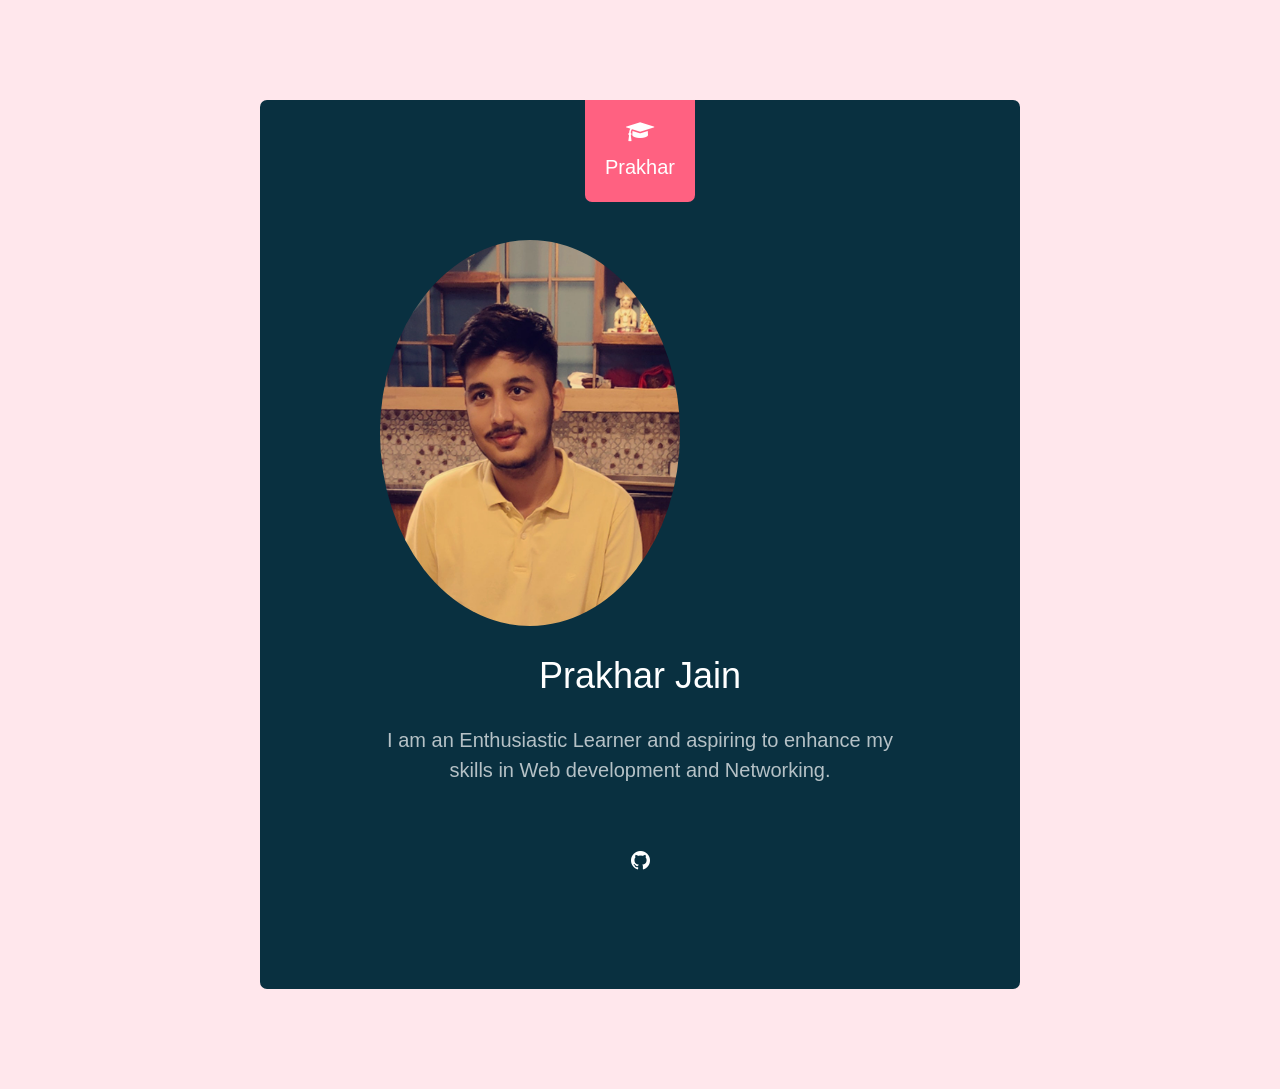
<file: About Us/index.html>
<!DOCTYPE html>
<html class="no-js"> 
	<head>
	<meta charset="utf-8">
	<meta http-equiv="X-UA-Compatible" content="IE=edge">
	<title>About US</title>
	<meta name="viewport" content="width=device-width, initial-scale=1">
	<link rel="shortcut icon" href="favicon.ico">
	<link rel="stylesheet" href="css/animate.css">
	<link rel="stylesheet" href="css/icomoon.css">
	<link rel="stylesheet" href="css/bootstrap.css">
	<link rel="stylesheet" href="css/style.css">
	<script src="js/modernizr-2.6.2.min.js"></script>
	</head>
	<body>
	<div id="fh5co-main">
		<div class="fh5co-tab-wrap">
			<ul class="fh5co-tab-menu">
				<li class="active"><a href="#" data-tab="1"><span class="icon icon-graduation-cap"></span><span class="menu-text">Prakhar</span></a></li>
				
			</ul>
			<div class="fh5co-tab-content active" data-content="1">
				<div class="fh5co-content-inner text-center">
					<div class="row row-bottom-padded-sm">
						<div class="col-md-12" >
							<figure >
								<img src="images/passport.png" width="300" height="200" class="img-responsive img-circle" margin=auto >
							</figure>
							<h1>Prakhar Jain</h1>
							<p>
								I am an Enthusiastic Learner and aspiring to enhance my skills in Web development and Networking.</p>
						</div>
					</div>
					<div class="row">
						<div class="col-md-12 fh5co-counter">
							<div class="fh5co-number fh5co-left"></div>
							<div class="fh5co-text">
							</div>
						</div>
					</div>
					<ul class="fh5co-social">
						<li><a href=""><i class="icon-github"></i></a></li>
					</ul>
				</div>
		</div>	
	</div>
	<script src="js/jquery.min.js"></script>
	<script src="js/jquery.easing.1.3.js"></script>
	<script src="js/bootstrap.min.js"></script>
	<script src="js/jquery.waypoints.min.js"></script>
	<script src="js/main.js"></script>
	</body>
</html>
</file>
<file: About Us/css/icomoon.css>
@font-face {
    font-family: 'icomoon';
    src:    url('fonts/icomoon.eot?195opb');
    src:    url('fonts/icomoon.eot?195opb#iefix') format('embedded-opentype'),
        url('fonts/icomoon.ttf?195opb') format('truetype'),
        url('fonts/icomoon.woff?195opb') format('woff'),
        url('fonts/icomoon.svg?195opb#icomoon') format('svg');
    font-weight: normal;
    font-style: normal;
}

[class^="icon-"], [class*=" icon-"] {
    /* use !important to prevent issues with browser extensions that change fonts */
    font-family: 'icomoon' !important;
    speak: none;
    font-style: normal;
    font-weight: normal;
    font-variant: normal;
    text-transform: none;
    line-height: 1;

    /* Better Font Rendering =========== */
    -webkit-font-smoothing: antialiased;
    -moz-osx-font-smoothing: grayscale;
}

.icon-glass:before {
    content: "\f000";
}
.icon-music:before {
    content: "\f001";
}
.icon-search:before {
    content: "\f002";
}
.icon-envelope-o:before {
    content: "\f003";
}
.icon-heart:before {
    content: "\f004";
}
.icon-star:before {
    content: "\f005";
}
.icon-star-o:before {
    content: "\f006";
}
.icon-user:before {
    content: "\f007";
}
.icon-film:before {
    content: "\f008";
}
.icon-th-large:before {
    content: "\f009";
}
.icon-th:before {
    content: "\f00a";
}
.icon-th-list:before {
    content: "\f00b";
}
.icon-check:before {
    content: "\f00c";
}
.icon-close:before {
    content: "\f00d";
}
.icon-remove:before {
    content: "\f00d";
}
.icon-times:before {
    content: "\f00d";
}
.icon-search-plus:before {
    content: "\f00e";
}
.icon-search-minus:before {
    content: "\f010";
}
.icon-power-off:before {
    content: "\f011";
}
.icon-signal:before {
    content: "\f012";
}
.icon-cog:before {
    content: "\f013";
}
.icon-gear:before {
    content: "\f013";
}
.icon-trash-o:before {
    content: "\f014";
}
.icon-home:before {
    content: "\f015";
}
.icon-file-o:before {
    content: "\f016";
}
.icon-clock-o:before {
    content: "\f017";
}
.icon-road:before {
    content: "\f018";
}
.icon-download:before {
    content: "\f019";
}
.icon-arrow-circle-o-down:before {
    content: "\f01a";
}
.icon-arrow-circle-o-up:before {
    content: "\f01b";
}
.icon-inbox:before {
    content: "\f01c";
}
.icon-play-circle-o:before {
    content: "\f01d";
}
.icon-repeat:before {
    content: "\f01e";
}
.icon-rotate-right:before {
    content: "\f01e";
}
.icon-refresh:before {
    content: "\f021";
}
.icon-list-alt:before {
    content: "\f022";
}
.icon-lock:before {
    content: "\f023";
}
.icon-flag:before {
    content: "\f024";
}
.icon-headphones:before {
    content: "\f025";
}
.icon-volume-off:before {
    content: "\f026";
}
.icon-volume-down:before {
    content: "\f027";
}
.icon-volume-up:before {
    content: "\f028";
}
.icon-qrcode:before {
    content: "\f029";
}
.icon-barcode:before {
    content: "\f02a";
}
.icon-tag:before {
    content: "\f02b";
}
.icon-tags:before {
    content: "\f02c";
}
.icon-book:before {
    content: "\f02d";
}
.icon-bookmark:before {
    content: "\f02e";
}
.icon-print:before {
    content: "\f02f";
}
.icon-camera:before {
    content: "\f030";
}
.icon-font:before {
    content: "\f031";
}
.icon-bold:before {
    content: "\f032";
}
.icon-italic:before {
    content: "\f033";
}
.icon-text-height:before {
    content: "\f034";
}
.icon-text-width:before {
    content: "\f035";
}
.icon-align-left:before {
    content: "\f036";
}
.icon-align-center:before {
    content: "\f037";
}
.icon-align-right:before {
    content: "\f038";
}
.icon-align-justify:before {
    content: "\f039";
}
.icon-list:before {
    content: "\f03a";
}
.icon-dedent:before {
    content: "\f03b";
}
.icon-outdent:before {
    content: "\f03b";
}
.icon-indent:before {
    content: "\f03c";
}
.icon-video-camera:before {
    content: "\f03d";
}
.icon-image:before {
    content: "\f03e";
}
.icon-photo:before {
    content: "\f03e";
}
.icon-picture-o:before {
    content: "\f03e";
}
.icon-pencil:before {
    content: "\f040";
}
.icon-map-marker:before {
    content: "\f041";
}
.icon-adjust:before {
    content: "\f042";
}
.icon-tint:before {
    content: "\f043";
}
.icon-edit:before {
    content: "\f044";
}
.icon-pencil-square-o:before {
    content: "\f044";
}
.icon-share-square-o:before {
    content: "\f045";
}
.icon-check-square-o:before {
    content: "\f046";
}
.icon-arrows:before {
    content: "\f047";
}
.icon-step-backward:before {
    content: "\f048";
}
.icon-fast-backward:before {
    content: "\f049";
}
.icon-backward:before {
    content: "\f04a";
}
.icon-play:before {
    content: "\f04b";
}
.icon-pause:before {
    content: "\f04c";
}
.icon-stop:before {
    content: "\f04d";
}
.icon-forward:before {
    content: "\f04e";
}
.icon-fast-forward:before {
    content: "\f050";
}
.icon-step-forward:before {
    content: "\f051";
}
.icon-eject:before {
    content: "\f052";
}
.icon-chevron-left:before {
    content: "\f053";
}
.icon-chevron-right:before {
    content: "\f054";
}
.icon-plus-circle:before {
    content: "\f055";
}
.icon-minus-circle:before {
    content: "\f056";
}
.icon-times-circle:before {
    content: "\f057";
}
.icon-check-circle:before {
    content: "\f058";
}
.icon-question-circle:before {
    content: "\f059";
}
.icon-info-circle:before {
    content: "\f05a";
}
.icon-crosshairs:before {
    content: "\f05b";
}
.icon-times-circle-o:before {
    content: "\f05c";
}
.icon-check-circle-o:before {
    content: "\f05d";
}
.icon-ban:before {
    content: "\f05e";
}
.icon-arrow-left:before {
    content: "\f060";
}
.icon-arrow-right:before {
    content: "\f061";
}
.icon-arrow-up:before {
    content: "\f062";
}
.icon-arrow-down:before {
    content: "\f063";
}
.icon-mail-forward:before {
    content: "\f064";
}
.icon-share:before {
    content: "\f064";
}
.icon-expand:before {
    content: "\f065";
}
.icon-compress:before {
    content: "\f066";
}
.icon-plus:before {
    content: "\f067";
}
.icon-minus:before {
    content: "\f068";
}
.icon-asterisk:before {
    content: "\f069";
}
.icon-exclamation-circle:before {
    content: "\f06a";
}
.icon-gift:before {
    content: "\f06b";
}
.icon-leaf:before {
    content: "\f06c";
}
.icon-fire:before {
    content: "\f06d";
}
.icon-eye:before {
    content: "\f06e";
}
.icon-eye-slash:before {
    content: "\f070";
}
.icon-exclamation-triangle:before {
    content: "\f071";
}
.icon-warning:before {
    content: "\f071";
}
.icon-plane:before {
    content: "\f072";
}
.icon-calendar:before {
    content: "\f073";
}
.icon-random:before {
    content: "\f074";
}
.icon-comment:before {
    content: "\f075";
}
.icon-magnet:before {
    content: "\f076";
}
.icon-chevron-up:before {
    content: "\f077";
}
.icon-chevron-down:before {
    content: "\f078";
}
.icon-retweet:before {
    content: "\f079";
}
.icon-shopping-cart:before {
    content: "\f07a";
}
.icon-folder:before {
    content: "\f07b";
}
.icon-folder-open:before {
    content: "\f07c";
}
.icon-arrows-v:before {
    content: "\f07d";
}
.icon-arrows-h:before {
    content: "\f07e";
}
.icon-bar-chart:before {
    content: "\f080";
}
.icon-bar-chart-o:before {
    content: "\f080";
}
.icon-twitter-square:before {
    content: "\f081";
}
.icon-facebook-square:before {
    content: "\f082";
}
.icon-camera-retro:before {
    content: "\f083";
}
.icon-key:before {
    content: "\f084";
}
.icon-cogs:before {
    content: "\f085";
}
.icon-gears:before {
    content: "\f085";
}
.icon-comments:before {
    content: "\f086";
}
.icon-thumbs-o-up:before {
    content: "\f087";
}
.icon-thumbs-o-down:before {
    content: "\f088";
}
.icon-star-half:before {
    content: "\f089";
}
.icon-heart-o:before {
    content: "\f08a";
}
.icon-sign-out:before {
    content: "\f08b";
}
.icon-linkedin-square:before {
    content: "\f08c";
}
.icon-thumb-tack:before {
    content: "\f08d";
}
.icon-external-link:before {
    content: "\f08e";
}
.icon-sign-in:before {
    content: "\f090";
}
.icon-trophy:before {
    content: "\f091";
}
.icon-github-square:before {
    content: "\f092";
}
.icon-upload:before {
    content: "\f093";
}
.icon-lemon-o:before {
    content: "\f094";
}
.icon-phone:before {
    content: "\f095";
}
.icon-square-o:before {
    content: "\f096";
}
.icon-bookmark-o:before {
    content: "\f097";
}
.icon-phone-square:before {
    content: "\f098";
}
.icon-twitter:before {
    content: "\f099";
}
.icon-facebook:before {
    content: "\f09a";
}
.icon-facebook-f:before {
    content: "\f09a";
}
.icon-github:before {
    content: "\f09b";
}
.icon-unlock:before {
    content: "\f09c";
}
.icon-credit-card:before {
    content: "\f09d";
}
.icon-feed:before {
    content: "\f09e";
}
.icon-rss:before {
    content: "\f09e";
}
.icon-hdd-o:before {
    content: "\f0a0";
}
.icon-bullhorn:before {
    content: "\f0a1";
}
.icon-bell-o:before {
    content: "\f0a2";
}
.icon-certificate:before {
    content: "\f0a3";
}
.icon-hand-o-right:before {
    content: "\f0a4";
}
.icon-hand-o-left:before {
    content: "\f0a5";
}
.icon-hand-o-up:before {
    content: "\f0a6";
}
.icon-hand-o-down:before {
    content: "\f0a7";
}
.icon-arrow-circle-left:before {
    content: "\f0a8";
}
.icon-arrow-circle-right:before {
    content: "\f0a9";
}
.icon-arrow-circle-up:before {
    content: "\f0aa";
}
.icon-arrow-circle-down:before {
    content: "\f0ab";
}
.icon-globe:before {
    content: "\f0ac";
}
.icon-wrench:before {
    content: "\f0ad";
}
.icon-tasks:before {
    content: "\f0ae";
}
.icon-filter:before {
    content: "\f0b0";
}
.icon-briefcase:before {
    content: "\f0b1";
}
.icon-arrows-alt:before {
    content: "\f0b2";
}
.icon-group:before {
    content: "\f0c0";
}
.icon-users:before {
    content: "\f0c0";
}
.icon-chain:before {
    content: "\f0c1";
}
.icon-link:before {
    content: "\f0c1";
}
.icon-cloud:before {
    content: "\f0c2";
}
.icon-flask:before {
    content: "\f0c3";
}
.icon-cut:before {
    content: "\f0c4";
}
.icon-scissors:before {
    content: "\f0c4";
}
.icon-copy:before {
    content: "\f0c5";
}
.icon-files-o:before {
    content: "\f0c5";
}
.icon-paperclip:before {
    content: "\f0c6";
}
.icon-floppy-o:before {
    content: "\f0c7";
}
.icon-save:before {
    content: "\f0c7";
}
.icon-square:before {
    content: "\f0c8";
}
.icon-bars:before {
    content: "\f0c9";
}
.icon-navicon:before {
    content: "\f0c9";
}
.icon-reorder:before {
    content: "\f0c9";
}
.icon-list-ul:before {
    content: "\f0ca";
}
.icon-list-ol:before {
    content: "\f0cb";
}
.icon-strikethrough:before {
    content: "\f0cc";
}
.icon-underline:before {
    content: "\f0cd";
}
.icon-table:before {
    content: "\f0ce";
}
.icon-magic:before {
    content: "\f0d0";
}
.icon-truck:before {
    content: "\f0d1";
}
.icon-pinterest:before {
    content: "\f0d2";
}
.icon-pinterest-square:before {
    content: "\f0d3";
}
.icon-google-plus-square:before {
    content: "\f0d4";
}
.icon-google-plus:before {
    content: "\f0d5";
}
.icon-money:before {
    content: "\f0d6";
}
.icon-caret-down:before {
    content: "\f0d7";
}
.icon-caret-up:before {
    content: "\f0d8";
}
.icon-caret-left:before {
    content: "\f0d9";
}
.icon-caret-right:before {
    content: "\f0da";
}
.icon-columns:before {
    content: "\f0db";
}
.icon-sort:before {
    content: "\f0dc";
}
.icon-unsorted:before {
    content: "\f0dc";
}
.icon-sort-desc:before {
    content: "\f0dd";
}
.icon-sort-down:before {
    content: "\f0dd";
}
.icon-sort-asc:before {
    content: "\f0de";
}
.icon-sort-up:before {
    content: "\f0de";
}
.icon-envelope:before {
    content: "\f0e0";
}
.icon-linkedin:before {
    content: "\f0e1";
}
.icon-rotate-left:before {
    content: "\f0e2";
}
.icon-undo:before {
    content: "\f0e2";
}
.icon-gavel:before {
    content: "\f0e3";
}
.icon-legal:before {
    content: "\f0e3";
}
.icon-dashboard:before {
    content: "\f0e4";
}
.icon-tachometer:before {
    content: "\f0e4";
}
.icon-comment-o:before {
    content: "\f0e5";
}
.icon-comments-o:before {
    content: "\f0e6";
}
.icon-bolt:before {
    content: "\f0e7";
}
.icon-flash:before {
    content: "\f0e7";
}
.icon-sitemap:before {
    content: "\f0e8";
}
.icon-umbrella:before {
    content: "\f0e9";
}
.icon-clipboard:before {
    content: "\f0ea";
}
.icon-paste:before {
    content: "\f0ea";
}
.icon-lightbulb-o:before {
    content: "\f0eb";
}
.icon-exchange:before {
    content: "\f0ec";
}
.icon-cloud-download:before {
    content: "\f0ed";
}
.icon-cloud-upload:before {
    content: "\f0ee";
}
.icon-user-md:before {
    content: "\f0f0";
}
.icon-stethoscope:before {
    content: "\f0f1";
}
.icon-suitcase:before {
    content: "\f0f2";
}
.icon-bell:before {
    content: "\f0f3";
}
.icon-coffee:before {
    content: "\f0f4";
}
.icon-cutlery:before {
    content: "\f0f5";
}
.icon-file-text-o:before {
    content: "\f0f6";
}
.icon-building-o:before {
    content: "\f0f7";
}
.icon-hospital-o:before {
    content: "\f0f8";
}
.icon-ambulance:before {
    content: "\f0f9";
}
.icon-medkit:before {
    content: "\f0fa";
}
.icon-fighter-jet:before {
    content: "\f0fb";
}
.icon-beer:before {
    content: "\f0fc";
}
.icon-h-square:before {
    content: "\f0fd";
}
.icon-plus-square:before {
    content: "\f0fe";
}
.icon-angle-double-left:before {
    content: "\f100";
}
.icon-angle-double-right:before {
    content: "\f101";
}
.icon-angle-double-up:before {
    content: "\f102";
}
.icon-angle-double-down:before {
    content: "\f103";
}
.icon-angle-left:before {
    content: "\f104";
}
.icon-angle-right:before {
    content: "\f105";
}
.icon-angle-up:before {
    content: "\f106";
}
.icon-angle-down:before {
    content: "\f107";
}
.icon-desktop:before {
    content: "\f108";
}
.icon-laptop:before {
    content: "\f109";
}
.icon-tablet:before {
    content: "\f10a";
}
.icon-mobile:before {
    content: "\f10b";
}
.icon-mobile-phone:before {
    content: "\f10b";
}
.icon-circle-o:before {
    content: "\f10c";
}
.icon-quote-left:before {
    content: "\f10d";
}
.icon-quote-right:before {
    content: "\f10e";
}
.icon-spinner:before {
    content: "\f110";
}
.icon-circle:before {
    content: "\f111";
}
.icon-mail-reply:before {
    content: "\f112";
}
.icon-reply:before {
    content: "\f112";
}
.icon-github-alt:before {
    content: "\f113";
}
.icon-folder-o:before {
    content: "\f114";
}
.icon-folder-open-o:before {
    content: "\f115";
}
.icon-smile-o:before {
    content: "\f118";
}
.icon-frown-o:before {
    content: "\f119";
}
.icon-meh-o:before {
    content: "\f11a";
}
.icon-gamepad:before {
    content: "\f11b";
}
.icon-keyboard-o:before {
    content: "\f11c";
}
.icon-flag-o:before {
    content: "\f11d";
}
.icon-flag-checkered:before {
    content: "\f11e";
}
.icon-terminal:before {
    content: "\f120";
}
.icon-code:before {
    content: "\f121";
}
.icon-mail-reply-all:before {
    content: "\f122";
}
.icon-reply-all:before {
    content: "\f122";
}
.icon-star-half-empty:before {
    content: "\f123";
}
.icon-star-half-full:before {
    content: "\f123";
}
.icon-star-half-o:before {
    content: "\f123";
}
.icon-location-arrow:before {
    content: "\f124";
}
.icon-crop:before {
    content: "\f125";
}
.icon-code-fork:before {
    content: "\f126";
}
.icon-chain-broken:before {
    content: "\f127";
}
.icon-unlink:before {
    content: "\f127";
}
.icon-question:before {
    content: "\f128";
}
.icon-info:before {
    content: "\f129";
}
.icon-exclamation:before {
    content: "\f12a";
}
.icon-superscript:before {
    content: "\f12b";
}
.icon-subscript:before {
    content: "\f12c";
}
.icon-eraser:before {
    content: "\f12d";
}
.icon-puzzle-piece:before {
    content: "\f12e";
}
.icon-microphone:before {
    content: "\f130";
}
.icon-microphone-slash:before {
    content: "\f131";
}
.icon-shield:before {
    content: "\f132";
}
.icon-calendar-o:before {
    content: "\f133";
}
.icon-fire-extinguisher:before {
    content: "\f134";
}
.icon-rocket:before {
    content: "\f135";
}
.icon-maxcdn:before {
    content: "\f136";
}
.icon-chevron-circle-left:before {
    content: "\f137";
}
.icon-chevron-circle-right:before {
    content: "\f138";
}
.icon-chevron-circle-up:before {
    content: "\f139";
}
.icon-chevron-circle-down:before {
    content: "\f13a";
}
.icon-html5:before {
    content: "\f13b";
}
.icon-css3:before {
    content: "\f13c";
}
.icon-anchor:before {
    content: "\f13d";
}
.icon-unlock-alt:before {
    content: "\f13e";
}
.icon-bullseye:before {
    content: "\f140";
}
.icon-ellipsis-h:before {
    content: "\f141";
}
.icon-ellipsis-v:before {
    content: "\f142";
}
.icon-rss-square:before {
    content: "\f143";
}
.icon-play-circle:before {
    content: "\f144";
}
.icon-ticket:before {
    content: "\f145";
}
.icon-minus-square:before {
    content: "\f146";
}
.icon-minus-square-o:before {
    content: "\f147";
}
.icon-level-up:before {
    content: "\f148";
}
.icon-level-down:before {
    content: "\f149";
}
.icon-check-square:before {
    content: "\f14a";
}
.icon-pencil-square:before {
    content: "\f14b";
}
.icon-external-link-square:before {
    content: "\f14c";
}
.icon-share-square:before {
    content: "\f14d";
}
.icon-compass:before {
    content: "\f14e";
}
.icon-caret-square-o-down:before {
    content: "\f150";
}
.icon-toggle-down:before {
    content: "\f150";
}
.icon-caret-square-o-up:before {
    content: "\f151";
}
.icon-toggle-up:before {
    content: "\f151";
}
.icon-caret-square-o-right:before {
    content: "\f152";
}
.icon-toggle-right:before {
    content: "\f152";
}
.icon-eur:before {
    content: "\f153";
}
.icon-euro:before {
    content: "\f153";
}
.icon-gbp:before {
    content: "\f154";
}
.icon-dollar:before {
    content: "\f155";
}
.icon-usd:before {
    content: "\f155";
}
.icon-inr:before {
    content: "\f156";
}
.icon-rupee:before {
    content: "\f156";
}
.icon-cny:before {
    content: "\f157";
}
.icon-jpy:before {
    content: "\f157";
}
.icon-rmb:before {
    content: "\f157";
}
.icon-yen:before {
    content: "\f157";
}
.icon-rouble:before {
    content: "\f158";
}
.icon-rub:before {
    content: "\f158";
}
.icon-ruble:before {
    content: "\f158";
}
.icon-krw:before {
    content: "\f159";
}
.icon-won:before {
    content: "\f159";
}
.icon-bitcoin:before {
    content: "\f15a";
}
.icon-btc:before {
    content: "\f15a";
}
.icon-file:before {
    content: "\f15b";
}
.icon-file-text:before {
    content: "\f15c";
}
.icon-sort-alpha-asc:before {
    content: "\f15d";
}
.icon-sort-alpha-desc:before {
    content: "\f15e";
}
.icon-sort-amount-asc:before {
    content: "\f160";
}
.icon-sort-amount-desc:before {
    content: "\f161";
}
.icon-sort-numeric-asc:before {
    content: "\f162";
}
.icon-sort-numeric-desc:before {
    content: "\f163";
}
.icon-thumbs-up:before {
    content: "\f164";
}
.icon-thumbs-down:before {
    content: "\f165";
}
.icon-youtube-square:before {
    content: "\f166";
}
.icon-youtube:before {
    content: "\f167";
}
.icon-xing:before {
    content: "\f168";
}
.icon-xing-square:before {
    content: "\f169";
}
.icon-youtube-play:before {
    content: "\f16a";
}
.icon-dropbox:before {
    content: "\f16b";
}
.icon-stack-overflow:before {
    content: "\f16c";
}
.icon-instagram:before {
    content: "\f16d";
}
.icon-flickr:before {
    content: "\f16e";
}
.icon-adn:before {
    content: "\f170";
}
.icon-bitbucket:before {
    content: "\f171";
}
.icon-bitbucket-square:before {
    content: "\f172";
}
.icon-tumblr:before {
    content: "\f173";
}
.icon-tumblr-square:before {
    content: "\f174";
}
.icon-long-arrow-down:before {
    content: "\f175";
}
.icon-long-arrow-up:before {
    content: "\f176";
}
.icon-long-arrow-left:before {
    content: "\f177";
}
.icon-long-arrow-right:before {
    content: "\f178";
}
.icon-apple:before {
    content: "\f179";
}
.icon-windows:before {
    content: "\f17a";
}
.icon-android:before {
    content: "\f17b";
}
.icon-linux:before {
    content: "\f17c";
}
.icon-dribbble:before {
    content: "\f17d";
}
.icon-skype:before {
    content: "\f17e";
}
.icon-foursquare:before {
    content: "\f180";
}
.icon-trello:before {
    content: "\f181";
}
.icon-female:before {
    content: "\f182";
}
.icon-male:before {
    content: "\f183";
}
.icon-gittip:before {
    content: "\f184";
}
.icon-gratipay:before {
    content: "\f184";
}
.icon-sun-o:before {
    content: "\f185";
}
.icon-moon-o:before {
    content: "\f186";
}
.icon-archive:before {
    content: "\f187";
}
.icon-bug:before {
    content: "\f188";
}
.icon-vk:before {
    content: "\f189";
}
.icon-weibo:before {
    content: "\f18a";
}
.icon-renren:before {
    content: "\f18b";
}
.icon-pagelines:before {
    content: "\f18c";
}
.icon-stack-exchange:before {
    content: "\f18d";
}
.icon-arrow-circle-o-right:before {
    content: "\f18e";
}
.icon-arrow-circle-o-left:before {
    content: "\f190";
}
.icon-caret-square-o-left:before {
    content: "\f191";
}
.icon-toggle-left:before {
    content: "\f191";
}
.icon-dot-circle-o:before {
    content: "\f192";
}
.icon-wheelchair:before {
    content: "\f193";
}
.icon-vimeo-square:before {
    content: "\f194";
}
.icon-try:before {
    content: "\f195";
}
.icon-turkish-lira:before {
    content: "\f195";
}
.icon-plus-square-o:before {
    content: "\f196";
}
.icon-space-shuttle:before {
    content: "\f197";
}
.icon-slack:before {
    content: "\f198";
}
.icon-envelope-square:before {
    content: "\f199";
}
.icon-wordpress:before {
    content: "\f19a";
}
.icon-openid:before {
    content: "\f19b";
}
.icon-bank:before {
    content: "\f19c";
}
.icon-institution:before {
    content: "\f19c";
}
.icon-university:before {
    content: "\f19c";
}
.icon-graduation-cap:before {
    content: "\f19d";
}
.icon-mortar-board:before {
    content: "\f19d";
}
.icon-yahoo:before {
    content: "\f19e";
}
.icon-google:before {
    content: "\f1a0";
}
.icon-reddit:before {
    content: "\f1a1";
}
.icon-reddit-square:before {
    content: "\f1a2";
}
.icon-stumbleupon-circle:before {
    content: "\f1a3";
}
.icon-stumbleupon:before {
    content: "\f1a4";
}
.icon-delicious:before {
    content: "\f1a5";
}
.icon-digg:before {
    content: "\f1a6";
}
.icon-pied-piper-pp:before {
    content: "\f1a7";
}
.icon-pied-piper-alt:before {
    content: "\f1a8";
}
.icon-drupal:before {
    content: "\f1a9";
}
.icon-joomla:before {
    content: "\f1aa";
}
.icon-language:before {
    content: "\f1ab";
}
.icon-fax:before {
    content: "\f1ac";
}
.icon-building:before {
    content: "\f1ad";
}
.icon-child:before {
    content: "\f1ae";
}
.icon-paw:before {
    content: "\f1b0";
}
.icon-spoon:before {
    content: "\f1b1";
}
.icon-cube:before {
    content: "\f1b2";
}
.icon-cubes:before {
    content: "\f1b3";
}
.icon-behance:before {
    content: "\f1b4";
}
.icon-behance-square:before {
    content: "\f1b5";
}
.icon-steam:before {
    content: "\f1b6";
}
.icon-steam-square:before {
    content: "\f1b7";
}
.icon-recycle:before {
    content: "\f1b8";
}
.icon-automobile:before {
    content: "\f1b9";
}
.icon-car:before {
    content: "\f1b9";
}
.icon-cab:before {
    content: "\f1ba";
}
.icon-taxi:before {
    content: "\f1ba";
}
.icon-tree:before {
    content: "\f1bb";
}
.icon-spotify:before {
    content: "\f1bc";
}
.icon-deviantart:before {
    content: "\f1bd";
}
.icon-soundcloud:before {
    content: "\f1be";
}
.icon-database:before {
    content: "\f1c0";
}
.icon-file-pdf-o:before {
    content: "\f1c1";
}
.icon-file-word-o:before {
    content: "\f1c2";
}
.icon-file-excel-o:before {
    content: "\f1c3";
}
.icon-file-powerpoint-o:before {
    content: "\f1c4";
}
.icon-file-image-o:before {
    content: "\f1c5";
}
.icon-file-photo-o:before {
    content: "\f1c5";
}
.icon-file-picture-o:before {
    content: "\f1c5";
}
.icon-file-archive-o:before {
    content: "\f1c6";
}
.icon-file-zip-o:before {
    content: "\f1c6";
}
.icon-file-audio-o:before {
    content: "\f1c7";
}
.icon-file-sound-o:before {
    content: "\f1c7";
}
.icon-file-movie-o:before {
    content: "\f1c8";
}
.icon-file-video-o:before {
    content: "\f1c8";
}
.icon-file-code-o:before {
    content: "\f1c9";
}
.icon-vine:before {
    content: "\f1ca";
}
.icon-codepen:before {
    content: "\f1cb";
}
.icon-jsfiddle:before {
    content: "\f1cc";
}
.icon-life-bouy:before {
    content: "\f1cd";
}
.icon-life-buoy:before {
    content: "\f1cd";
}
.icon-life-ring:before {
    content: "\f1cd";
}
.icon-life-saver:before {
    content: "\f1cd";
}
.icon-support:before {
    content: "\f1cd";
}
.icon-circle-o-notch:before {
    content: "\f1ce";
}
.icon-ra:before {
    content: "\f1d0";
}
.icon-rebel:before {
    content: "\f1d0";
}
.icon-resistance:before {
    content: "\f1d0";
}
.icon-empire:before {
    content: "\f1d1";
}
.icon-ge:before {
    content: "\f1d1";
}
.icon-git-square:before {
    content: "\f1d2";
}
.icon-git:before {
    content: "\f1d3";
}
.icon-hacker-news:before {
    content: "\f1d4";
}
.icon-y-combinator-square:before {
    content: "\f1d4";
}
.icon-yc-square:before {
    content: "\f1d4";
}
.icon-tencent-weibo:before {
    content: "\f1d5";
}
.icon-qq:before {
    content: "\f1d6";
}
.icon-wechat:before {
    content: "\f1d7";
}
.icon-weixin:before {
    content: "\f1d7";
}
.icon-paper-plane:before {
    content: "\f1d8";
}
.icon-send:before {
    content: "\f1d8";
}
.icon-paper-plane-o:before {
    content: "\f1d9";
}
.icon-send-o:before {
    content: "\f1d9";
}
.icon-history:before {
    content: "\f1da";
}
.icon-circle-thin:before {
    content: "\f1db";
}
.icon-header:before {
    content: "\f1dc";
}
.icon-paragraph:before {
    content: "\f1dd";
}
.icon-sliders:before {
    content: "\f1de";
}
.icon-share-alt:before {
    content: "\f1e0";
}
.icon-share-alt-square:before {
    content: "\f1e1";
}
.icon-bomb:before {
    content: "\f1e2";
}
.icon-futbol-o:before {
    content: "\f1e3";
}
.icon-soccer-ball-o:before {
    content: "\f1e3";
}
.icon-tty:before {
    content: "\f1e4";
}
.icon-binoculars:before {
    content: "\f1e5";
}
.icon-plug:before {
    content: "\f1e6";
}
.icon-slideshare:before {
    content: "\f1e7";
}
.icon-twitch:before {
    content: "\f1e8";
}
.icon-yelp:before {
    content: "\f1e9";
}
.icon-newspaper-o:before {
    content: "\f1ea";
}
.icon-wifi:before {
    content: "\f1eb";
}
.icon-calculator:before {
    content: "\f1ec";
}
.icon-paypal:before {
    content: "\f1ed";
}
.icon-google-wallet:before {
    content: "\f1ee";
}
.icon-cc-visa:before {
    content: "\f1f0";
}
.icon-cc-mastercard:before {
    content: "\f1f1";
}
.icon-cc-discover:before {
    content: "\f1f2";
}
.icon-cc-amex:before {
    content: "\f1f3";
}
.icon-cc-paypal:before {
    content: "\f1f4";
}
.icon-cc-stripe:before {
    content: "\f1f5";
}
.icon-bell-slash:before {
    content: "\f1f6";
}
.icon-bell-slash-o:before {
    content: "\f1f7";
}
.icon-trash:before {
    content: "\f1f8";
}
.icon-copyright:before {
    content: "\f1f9";
}
.icon-at:before {
    content: "\f1fa";
}
.icon-eyedropper:before {
    content: "\f1fb";
}
.icon-paint-brush:before {
    content: "\f1fc";
}
.icon-birthday-cake:before {
    content: "\f1fd";
}
.icon-area-chart:before {
    content: "\f1fe";
}
.icon-pie-chart:before {
    content: "\f200";
}
.icon-line-chart:before {
    content: "\f201";
}
.icon-lastfm:before {
    content: "\f202";
}
.icon-lastfm-square:before {
    content: "\f203";
}
.icon-toggle-off:before {
    content: "\f204";
}
.icon-toggle-on:before {
    content: "\f205";
}
.icon-bicycle:before {
    content: "\f206";
}
.icon-bus:before {
    content: "\f207";
}
.icon-ioxhost:before {
    content: "\f208";
}
.icon-angellist:before {
    content: "\f209";
}
.icon-cc:before {
    content: "\f20a";
}
.icon-ils:before {
    content: "\f20b";
}
.icon-shekel:before {
    content: "\f20b";
}
.icon-sheqel:before {
    content: "\f20b";
}
.icon-meanpath:before {
    content: "\f20c";
}
.icon-buysellads:before {
    content: "\f20d";
}
.icon-connectdevelop:before {
    content: "\f20e";
}
.icon-dashcube:before {
    content: "\f210";
}
.icon-forumbee:before {
    content: "\f211";
}
.icon-leanpub:before {
    content: "\f212";
}
.icon-sellsy:before {
    content: "\f213";
}
.icon-shirtsinbulk:before {
    content: "\f214";
}
.icon-simplybuilt:before {
    content: "\f215";
}
.icon-skyatlas:before {
    content: "\f216";
}
.icon-cart-plus:before {
    content: "\f217";
}
.icon-cart-arrow-down:before {
    content: "\f218";
}
.icon-diamond:before {
    content: "\f219";
}
.icon-ship:before {
    content: "\f21a";
}
.icon-user-secret:before {
    content: "\f21b";
}
.icon-motorcycle:before {
    content: "\f21c";
}
.icon-street-view:before {
    content: "\f21d";
}
.icon-heartbeat:before {
    content: "\f21e";
}
.icon-venus:before {
    content: "\f221";
}
.icon-mars:before {
    content: "\f222";
}
.icon-mercury:before {
    content: "\f223";
}
.icon-intersex:before {
    content: "\f224";
}
.icon-transgender:before {
    content: "\f224";
}
.icon-transgender-alt:before {
    content: "\f225";
}
.icon-venus-double:before {
    content: "\f226";
}
.icon-mars-double:before {
    content: "\f227";
}
.icon-venus-mars:before {
    content: "\f228";
}
.icon-mars-stroke:before {
    content: "\f229";
}
.icon-mars-stroke-v:before {
    content: "\f22a";
}
.icon-mars-stroke-h:before {
    content: "\f22b";
}
.icon-neuter:before {
    content: "\f22c";
}
.icon-genderless:before {
    content: "\f22d";
}
.icon-facebook-official:before {
    content: "\f230";
}
.icon-pinterest-p:before {
    content: "\f231";
}
.icon-whatsapp:before {
    content: "\f232";
}
.icon-server:before {
    content: "\f233";
}
.icon-user-plus:before {
    content: "\f234";
}
.icon-user-times:before {
    content: "\f235";
}
.icon-bed:before {
    content: "\f236";
}
.icon-hotel:before {
    content: "\f236";
}
.icon-viacoin:before {
    content: "\f237";
}
.icon-train:before {
    content: "\f238";
}
.icon-subway:before {
    content: "\f239";
}
.icon-medium:before {
    content: "\f23a";
}
.icon-y-combinator:before {
    content: "\f23b";
}
.icon-yc:before {
    content: "\f23b";
}
.icon-optin-monster:before {
    content: "\f23c";
}
.icon-opencart:before {
    content: "\f23d";
}
.icon-expeditedssl:before {
    content: "\f23e";
}
.icon-battery-4:before {
    content: "\f240";
}
.icon-battery-full:before {
    content: "\f240";
}
.icon-battery-3:before {
    content: "\f241";
}
.icon-battery-three-quarters:before {
    content: "\f241";
}
.icon-battery-2:before {
    content: "\f242";
}
.icon-battery-half:before {
    content: "\f242";
}
.icon-battery-1:before {
    content: "\f243";
}
.icon-battery-quarter:before {
    content: "\f243";
}
.icon-battery-0:before {
    content: "\f244";
}
.icon-battery-empty:before {
    content: "\f244";
}
.icon-mouse-pointer:before {
    content: "\f245";
}
.icon-i-cursor:before {
    content: "\f246";
}
.icon-object-group:before {
    content: "\f247";
}
.icon-object-ungroup:before {
    content: "\f248";
}
.icon-sticky-note:before {
    content: "\f249";
}
.icon-sticky-note-o:before {
    content: "\f24a";
}
.icon-cc-jcb:before {
    content: "\f24b";
}
.icon-cc-diners-club:before {
    content: "\f24c";
}
.icon-clone:before {
    content: "\f24d";
}
.icon-balance-scale:before {
    content: "\f24e";
}
.icon-hourglass-o:before {
    content: "\f250";
}
.icon-hourglass-1:before {
    content: "\f251";
}
.icon-hourglass-start:before {
    content: "\f251";
}
.icon-hourglass-2:before {
    content: "\f252";
}
.icon-hourglass-half:before {
    content: "\f252";
}
.icon-hourglass-3:before {
    content: "\f253";
}
.icon-hourglass-end:before {
    content: "\f253";
}
.icon-hourglass:before {
    content: "\f254";
}
.icon-hand-grab-o:before {
    content: "\f255";
}
.icon-hand-rock-o:before {
    content: "\f255";
}
.icon-hand-paper-o:before {
    content: "\f256";
}
.icon-hand-stop-o:before {
    content: "\f256";
}
.icon-hand-scissors-o:before {
    content: "\f257";
}
.icon-hand-lizard-o:before {
    content: "\f258";
}
.icon-hand-spock-o:before {
    content: "\f259";
}
.icon-hand-pointer-o:before {
    content: "\f25a";
}
.icon-hand-peace-o:before {
    content: "\f25b";
}
.icon-trademark:before {
    content: "\f25c";
}
.icon-registered:before {
    content: "\f25d";
}
.icon-creative-commons:before {
    content: "\f25e";
}
.icon-gg:before {
    content: "\f260";
}
.icon-gg-circle:before {
    content: "\f261";
}
.icon-tripadvisor:before {
    content: "\f262";
}
.icon-odnoklassniki:before {
    content: "\f263";
}
.icon-odnoklassniki-square:before {
    content: "\f264";
}
.icon-get-pocket:before {
    content: "\f265";
}
.icon-wikipedia-w:before {
    content: "\f266";
}
.icon-safari:before {
    content: "\f267";
}
.icon-chrome:before {
    content: "\f268";
}
.icon-firefox:before {
    content: "\f269";
}
.icon-opera:before {
    content: "\f26a";
}
.icon-internet-explorer:before {
    content: "\f26b";
}
.icon-television:before {
    content: "\f26c";
}
.icon-tv:before {
    content: "\f26c";
}
.icon-contao:before {
    content: "\f26d";
}
.icon-500px:before {
    content: "\f26e";
}
.icon-amazon:before {
    content: "\f270";
}
.icon-calendar-plus-o:before {
    content: "\f271";
}
.icon-calendar-minus-o:before {
    content: "\f272";
}
.icon-calendar-times-o:before {
    content: "\f273";
}
.icon-calendar-check-o:before {
    content: "\f274";
}
.icon-industry:before {
    content: "\f275";
}
.icon-map-pin:before {
    content: "\f276";
}
.icon-map-signs:before {
    content: "\f277";
}
.icon-map-o:before {
    content: "\f278";
}
.icon-map:before {
    content: "\f279";
}
.icon-commenting:before {
    content: "\f27a";
}
.icon-commenting-o:before {
    content: "\f27b";
}
.icon-houzz:before {
    content: "\f27c";
}
.icon-vimeo:before {
    content: "\f27d";
}
.icon-black-tie:before {
    content: "\f27e";
}
.icon-fonticons:before {
    content: "\f280";
}
.icon-reddit-alien:before {
    content: "\f281";
}
.icon-edge:before {
    content: "\f282";
}
.icon-credit-card-alt:before {
    content: "\f283";
}
.icon-codiepie:before {
    content: "\f284";
}
.icon-modx:before {
    content: "\f285";
}
.icon-fort-awesome:before {
    content: "\f286";
}
.icon-usb:before {
    content: "\f287";
}
.icon-product-hunt:before {
    content: "\f288";
}
.icon-mixcloud:before {
    content: "\f289";
}
.icon-scribd:before {
    content: "\f28a";
}
.icon-pause-circle:before {
    content: "\f28b";
}
.icon-pause-circle-o:before {
    content: "\f28c";
}
.icon-stop-circle:before {
    content: "\f28d";
}
.icon-stop-circle-o:before {
    content: "\f28e";
}
.icon-shopping-bag:before {
    content: "\f290";
}
.icon-shopping-basket:before {
    content: "\f291";
}
.icon-hashtag:before {
    content: "\f292";
}
.icon-bluetooth:before {
    content: "\f293";
}
.icon-bluetooth-b:before {
    content: "\f294";
}
.icon-percent:before {
    content: "\f295";
}
.icon-gitlab:before {
    content: "\f296";
}
.icon-wpbeginner:before {
    content: "\f297";
}
.icon-wpforms:before {
    content: "\f298";
}
.icon-envira:before {
    content: "\f299";
}
.icon-universal-access:before {
    content: "\f29a";
}
.icon-wheelchair-alt:before {
    content: "\f29b";
}
.icon-question-circle-o:before {
    content: "\f29c";
}
.icon-blind:before {
    content: "\f29d";
}
.icon-audio-description:before {
    content: "\f29e";
}
.icon-volume-control-phone:before {
    content: "\f2a0";
}
.icon-braille:before {
    content: "\f2a1";
}
.icon-assistive-listening-systems:before {
    content: "\f2a2";
}
.icon-american-sign-language-interpreting:before {
    content: "\f2a3";
}
.icon-asl-interpreting:before {
    content: "\f2a3";
}
.icon-deaf:before {
    content: "\f2a4";
}
.icon-deafness:before {
    content: "\f2a4";
}
.icon-hard-of-hearing:before {
    content: "\f2a4";
}
.icon-glide:before {
    content: "\f2a5";
}
.icon-glide-g:before {
    content: "\f2a6";
}
.icon-sign-language:before {
    content: "\f2a7";
}
.icon-signing:before {
    content: "\f2a7";
}
.icon-low-vision:before {
    content: "\f2a8";
}
.icon-viadeo:before {
    content: "\f2a9";
}
.icon-viadeo-square:before {
    content: "\f2aa";
}
.icon-snapchat:before {
    content: "\f2ab";
}
.icon-snapchat-ghost:before {
    content: "\f2ac";
}
.icon-snapchat-square:before {
    content: "\f2ad";
}
.icon-pied-piper:before {
    content: "\f2ae";
}
.icon-first-order:before {
    content: "\f2b0";
}
.icon-yoast:before {
    content: "\f2b1";
}
.icon-themeisle:before {
    content: "\f2b2";
}
.icon-google-plus-circle:before {
    content: "\f2b3";
}
.icon-google-plus-official:before {
    content: "\f2b3";
}
.icon-fa:before {
    content: "\f2b4";
}
.icon-font-awesome:before {
    content: "\f2b4";
}
.icon-mobile2:before {
    content: "\e000";
}
.icon-laptop2:before {
    content: "\e001";
}
.icon-desktop2:before {
    content: "\e002";
}
.icon-tablet2:before {
    content: "\e003";
}
.icon-phone2:before {
    content: "\e004";
}
.icon-document:before {
    content: "\e005";
}
.icon-documents:before {
    content: "\e006";
}
.icon-search2:before {
    content: "\e007";
}
.icon-clipboard2:before {
    content: "\e008";
}
.icon-newspaper:before {
    content: "\e009";
}
.icon-notebook:before {
    content: "\e00a";
}
.icon-book-open:before {
    content: "\e00b";
}
.icon-browser:before {
    content: "\e00c";
}
.icon-calendar2:before {
    content: "\e00d";
}
.icon-presentation:before {
    content: "\e00e";
}
.icon-picture:before {
    content: "\e00f";
}
.icon-pictures:before {
    content: "\e010";
}
.icon-video:before {
    content: "\e011";
}
.icon-camera2:before {
    content: "\e012";
}
.icon-printer:before {
    content: "\e013";
}
.icon-toolbox:before {
    content: "\e014";
}
.icon-briefcase2:before {
    content: "\e015";
}
.icon-wallet:before {
    content: "\e016";
}
.icon-gift2:before {
    content: "\e017";
}
.icon-bargraph:before {
    content: "\e018";
}
.icon-grid:before {
    content: "\e019";
}
.icon-expand2:before {
    content: "\e01a";
}
.icon-focus:before {
    content: "\e01b";
}
.icon-edit2:before {
    content: "\e01c";
}
.icon-adjustments:before {
    content: "\e01d";
}
.icon-ribbon:before {
    content: "\e01e";
}
.icon-hourglass2:before {
    content: "\e01f";
}
.icon-lock2:before {
    content: "\e020";
}
.icon-megaphone:before {
    content: "\e021";
}
.icon-shield2:before {
    content: "\e022";
}
.icon-trophy2:before {
    content: "\e023";
}
.icon-flag2:before {
    content: "\e024";
}
.icon-map2:before {
    content: "\e025";
}
.icon-puzzle:before {
    content: "\e026";
}
.icon-basket:before {
    content: "\e027";
}
.icon-envelope2:before {
    content: "\e028";
}
.icon-streetsign:before {
    content: "\e029";
}
.icon-telescope:before {
    content: "\e02a";
}
.icon-gears2:before {
    content: "\e02b";
}
.icon-key2:before {
    content: "\e02c";
}
.icon-paperclip2:before {
    content: "\e02d";
}
.icon-attachment:before {
    content: "\e02e";
}
.icon-pricetags:before {
    content: "\e02f";
}
.icon-lightbulb:before {
    content: "\e030";
}
.icon-layers:before {
    content: "\e031";
}
.icon-pencil2:before {
    content: "\e032";
}
.icon-tools:before {
    content: "\e033";
}
.icon-tools-2:before {
    content: "\e034";
}
.icon-scissors2:before {
    content: "\e035";
}
.icon-paintbrush:before {
    content: "\e036";
}
.icon-magnifying-glass:before {
    content: "\e037";
}
.icon-circle-compass:before {
    content: "\e038";
}
.icon-linegraph:before {
    content: "\e039";
}
.icon-mic:before {
    content: "\e03a";
}
.icon-strategy:before {
    content: "\e03b";
}
.icon-beaker:before {
    content: "\e03c";
}
.icon-caution:before {
    content: "\e03d";
}
.icon-recycle2:before {
    content: "\e03e";
}
.icon-anchor2:before {
    content: "\e03f";
}
.icon-profile-male:before {
    content: "\e040";
}
.icon-profile-female:before {
    content: "\e041";
}
.icon-bike:before {
    content: "\e042";
}
.icon-wine:before {
    content: "\e043";
}
.icon-hotairballoon:before {
    content: "\e044";
}
.icon-globe2:before {
    content: "\e045";
}
.icon-genius:before {
    content: "\e046";
}
.icon-map-pin2:before {
    content: "\e047";
}
.icon-dial:before {
    content: "\e048";
}
.icon-chat:before {
    content: "\e049";
}
.icon-heart2:before {
    content: "\e04a";
}
.icon-cloud2:before {
    content: "\e04b";
}
.icon-upload2:before {
    content: "\e04c";
}
.icon-download2:before {
    content: "\e04d";
}
.icon-target:before {
    content: "\e04e";
}
.icon-hazardous:before {
    content: "\e04f";
}
.icon-piechart:before {
    content: "\e050";
}
.icon-speedometer:before {
    content: "\e051";
}
.icon-global:before {
    content: "\e052";
}
.icon-compass2:before {
    content: "\e053";
}
.icon-lifesaver:before {
    content: "\e054";
}
.icon-clock:before {
    content: "\e055";
}
.icon-aperture:before {
    content: "\e056";
}
.icon-quote:before {
    content: "\e057";
}
.icon-scope:before {
    content: "\e058";
}
.icon-alarmclock:before {
    content: "\e059";
}
.icon-refresh2:before {
    content: "\e05a";
}
.icon-happy:before {
    content: "\e05b";
}
.icon-sad:before {
    content: "\e05c";
}
.icon-facebook2:before {
    content: "\e05d";
}
.icon-twitter2:before {
    content: "\e05e";
}
.icon-googleplus:before {
    content: "\e05f";
}
.icon-rss2:before {
    content: "\e060";
}
.icon-tumblr2:before {
    content: "\e061";
}
.icon-linkedin2:before {
    content: "\e062";
}
.icon-dribbble2:before {
    content: "\e063";
}
</file>
<file: About Us/css/style.css>
@font-face {
  font-family: 'icomoon';
  src: url("../fonts/icomoon/icomoon.eot?srf3rx");
  src: url("../fonts/icomoon/icomoon.eot?srf3rx#iefix") format("embedded-opentype"), url("../fonts/icomoon/icomoon.ttf?srf3rx") format("truetype"), url("../fonts/icomoon/icomoon.woff?srf3rx") format("woff"), url("../fonts/icomoon/icomoon.svg?srf3rx#icomoon") format("svg");
  font-weight: normal;
  font-style: normal;
}
/* =======================================================
*
* 	Template Style
*	Edit this section
*
* ======================================================= */
body {
  font-family: "Source Sans Pro", Arial, sans-serif;
  font-weight: 300;
  font-size: 20px;
  line-height: 1.5;
  color: #7f7f7f;
  color: rgba(255, 255, 255, 0.7);
  background: #ffe7ec;
  height: 100%;
  position: relative;
  background-size: cover;
  background-attachment: fixed;
  background-repeat: no-repeat;
}
@media screen and (max-width: 768px) {
  body {
    background-position: center center;
    background-repeat: no-repeat;
  }
}

a {
  color: #ff6181;
  -webkit-transition: 0.5s;
  -o-transition: 0.5s;
  transition: 0.5s;
}
a.white {
  color: #fff;
  font-family: "Source Sans Pro", Arial, sans-serif;
  font-weight: 400;
  margin: 0 0 30px 0;
}
a:hover, a:active, a:focus {
  color: #ff6181;
  outline: none;
}

p {
  margin-bottom: 1.5em;
}

h1, h2, h3, h4, h5, h6 {
  color: #fff;
  font-family: "Source Sans Pro", Arial, sans-serif;
  font-weight: 400;
  margin: 0 0 30px 0;
}

::-webkit-selection {
  color: #fff;
  background: #ff6181;
}

::-moz-selection {
  color: #fff;
  background: #ff6181;
}

::selection {
  color: #fff;
  background: #ff6181;
}

#fh5co-main {
  max-width: 760px;
  min-height: 600px;
  margin: 5em auto 5em auto;
  position: relative;
  background: #093040;
  overflow: hidden;
  -webkit-border-radius: 7px;
  -moz-border-radius: 7px;
  -ms-border-radius: 7px;
  border-radius: 7px;
  -webkit-transition: 0.5s;
  -o-transition: 0.5s;
  transition: 0.5s;
}
@media screen and (max-width: 768px) {
  #fh5co-main {
    margin: 2em .5em 5em .5em;
  }
}

.fh5co-tab-wrap {
  position: relative;
}
.fh5co-tab-wrap .fh5co-tab-menu {
  list-style: none;
  text-align: center;
  margin-bottom: 2em;
  position: relative;
  top: -.5em;
  padding: 0;
  margin: 0;
}
@media screen and (max-width: 768px) {
  .fh5co-tab-wrap .fh5co-tab-menu {
    top: -7px;
  }
}
.fh5co-tab-wrap .fh5co-tab-menu li {
  display: -moz-inline-stack;
  display: inline-block;
  zoom: 1;
  *display: inline;
  text-align: center;
  padding: 0;
  margin: 0;
}
.fh5co-tab-wrap .fh5co-tab-menu li a {
  padding: 2em 1em 1em 1em;
  position: relative;
  color: rgba(255, 255, 255, 0.5);
  z-index: 10;
  display: -moz-inline-stack;
  display: inline-block;
  zoom: 1;
  *display: inline;
  -webkit-transition: 0.3s;
  -o-transition: 0.3s;
  transition: 0.3s;
}
.fh5co-tab-wrap .fh5co-tab-menu li a .icon {
  display: block;
  position: relative;
  font-size: 22px;
  bottom: 0;
  -webkit-transition: 0.3s;
  -o-transition: 0.3s;
  transition: 0.3s;
}
.fh5co-tab-wrap .fh5co-tab-menu li a .menu-text {
  display: block;
  -webkit-transition: 0.5s;
  -o-transition: 0.5s;
  transition: 0.5s;
}
@media screen and (max-width: 768px) {
  .fh5co-tab-wrap .fh5co-tab-menu li a .menu-text {
    display: none;
  }
}
@media screen and (max-width: 768px) {
  .fh5co-tab-wrap .fh5co-tab-menu li a {
    padding: 1em .5em .5em .5em;
  }
}
.fh5co-tab-wrap .fh5co-tab-menu li a:after {
  position: absolute;
  content: "";
  height: 0;
  background: #ff6181;
  z-index: -1;
  top: 0;
  left: 0;
  width: 100%;
  -webkit-transition: all 0.5s cubic-bezier(0.175, 0.885, 0.32, 1.275);
  -moz-transition: all 0.5s cubic-bezier(0.175, 0.885, 0.32, 1.275);
  -ms-transition: all 0.5s cubic-bezier(0.175, 0.885, 0.32, 1.275);
  -o-transition: all 0.5s cubic-bezier(0.175, 0.885, 0.32, 1.275);
  transition: all 0.5s cubic-bezier(0.175, 0.885, 0.32, 1.275);
  -webkit-border-radius: 7px;
  -moz-border-radius: 7px;
  -ms-border-radius: 7px;
  border-radius: 7px;
}
.fh5co-tab-wrap .fh5co-tab-menu li a:hover {
  color: #fff;
  text-decoration: none;
}
.fh5co-tab-wrap .fh5co-tab-menu li a:hover .icon {
  bottom: 10px;
}
@media screen and (max-width: 768px) {
  .fh5co-tab-wrap .fh5co-tab-menu li a:hover .icon {
    bottom: 0px;
  }
}
.fh5co-tab-wrap .fh5co-tab-menu li a:hover:after {
  height: 100%;
}
.fh5co-tab-wrap .fh5co-tab-menu li.active .icon {
  bottom: 10px;
}
@media screen and (max-width: 768px) {
  .fh5co-tab-wrap .fh5co-tab-menu li.active .icon {
    bottom: 0px;
  }
}
.fh5co-tab-wrap .fh5co-tab-menu li.active > a {
  color: #fff;
  text-decoration: none;
}
.fh5co-tab-wrap .fh5co-tab-menu li.active > a:after {
  height: 100%;
}
.fh5co-tab-wrap .fh5co-tab-content {
  padding-left: 4em;
  padding-right: 4em;
  position: absolute;
  top: 0;
  opacity: 0;
  visibility: hidden;
  width: 100%;
}
@media screen and (max-width: 768px) {
  .fh5co-tab-wrap .fh5co-tab-content {
    padding-left: .5em;
    padding-right: .5em;
  }
}
.fh5co-tab-wrap .fh5co-tab-content.active {
  opacity: 1;
  visibility: visible;
}
.fh5co-tab-wrap .fh5co-tab-content .fh5co-content-inner {
  padding: 7em 2em 5em 2em;
  float: left;
  width: 100%;
  position: relative;
}
@media screen and (max-width: 768px) {
  .fh5co-tab-wrap .fh5co-tab-content .fh5co-content-inner {
    padding: 4em .5em 5em .5em;
  }
}

figure {
  margin-bottom: 1.5em;
}

.fh5co-counter .fh5co-number {
  font-size: 100px;
  color: #ff6181;
  font-weight: 400;
  margin: 0;
  padding: 0;
  line-height: .7;
}
.fh5co-counter .fh5co-number.fh5co-left {
  float: left;
  width: 30%;
}
@media screen and (max-width: 768px) {
  .fh5co-counter .fh5co-number.fh5co-left {
    width: 100%;
    line-height: 1.2;
  }
}
.fh5co-counter .fh5co-text {
  float: right;
  text-align: left;
  width: 70%;
}
@media screen and (max-width: 768px) {
  .fh5co-counter .fh5co-text {
    width: 100%;
    text-align: center;
  }
}
.fh5co-counter .fh5co-text h3 {
  margin: 0;
  padding: 0;
  position: relative;
}
.fh5co-counter .fh5co-text h3.border-bottom:after {
  content: "";
  width: 50px;
}

.fh5co-social {
  padding: 0;
  margin: 0;
  text-align: center;
}
.fh5co-social li {
  padding: 0;
  margin: 0;
  list-style: none;
  display: -moz-inline-stack;
  display: inline-block;
  zoom: 1;
  *display: inline;
}
.fh5co-social li a {
  font-size: 22px;
  color: #fff;
  padding: 10px 20px;
  display: -moz-inline-stack;
  display: inline-block;
  zoom: 1;
  *display: inline;
  -webkit-border-radius: 7px;
  -moz-border-radius: 7px;
  -ms-border-radius: 7px;
  border-radius: 7px;
}
@media screen and (max-width: 768px) {
  .fh5co-social li a {
    padding: 10px 8px;
  }
}
.fh5co-social li a:hover {
  color: #ff6181;
}
.fh5co-social li a:hover, .fh5co-social li a:active, .fh5co-social li a:focus {
  outline: none;
  text-decoration: none;
}

.fh5co-feature {
  text-align: left;
  width: 100%;
  float: left;
}
.fh5co-feature .fh5co-icon {
  float: left;
  width: 10%;
  display: block;
  margin-top: 5px;
}
.fh5co-feature .fh5co-icon i {
  color: #ff6181;
  font-size: 40px;
}
.fh5co-feature .fh5co-text {
  float: right;
  width: 82%;
}
@media screen and (max-width: 768px) {
  .fh5co-feature .fh5co-text {
    width: 82%;
  }
}
@media screen and (max-width: 480px) {
  .fh5co-feature .fh5co-text {
    width: 72%;
  }
}
.fh5co-feature .fh5co-text h2, .fh5co-feature .fh5co-text h3 {
  margin: 0;
  padding: 0;
}
.fh5co-feature .fh5co-text h3 {
  font-weight: 300;
  margin-bottom: 10px;
  color: rgba(255, 255, 255, 0.8);
  font-size: 20px;
}
.fh5co-feature .fh5co-text h2 {
  font-size: 16px;
  letter-spacing: 2px;
  font-weight: bold;
  text-transform: uppercase;
}

.chart {
  width: 160px;
  height: 160px;
  margin: 0 auto 30px auto;
  position: relative;
  text-align: center;
}
.chart span {
  position: absolute;
  top: 50%;
  left: 0;
  margin-top: -30px;
  width: 100%;
}
.chart span strong {
  display: block;
}
.chart canvas {
  position: absolute;
  left: 0;
  top: 0;
}

#fh5co-footer {
  margin-top: 50px;
  background: #012331;
  clear: both;
  color: rgba(255, 255, 255, 0.6);
  font-size: 14px;
  position: absolute;
  bottom: 0;
  width: 100%;
  padding: 20px 20px;
  line-height: 1.2;
}
#fh5co-footer small {
  font-size: 14px;
}
#fh5co-footer .fh5co-author {
  display: block;
}
@media screen and (max-width: 768px) {
  #fh5co-footer .fh5co-author {
    display: -moz-inline-stack;
    display: inline-block;
    zoom: 1;
    *display: inline;
  }
}

@media screen and (max-width: 480px) {
  .col-xxs-12 {
    float: none;
    width: 100%;
  }
}

.row-bottom-padded-lg {
  padding-bottom: 7em;
}
@media screen and (max-width: 768px) {
  .row-bottom-padded-lg {
    padding-bottom: 1em;
  }
}

.row-bottom-padded-md {
  padding-bottom: 4em;
}
@media screen and (max-width: 768px) {
  .row-bottom-padded-md {
    padding-bottom: 1em;
  }
}

.row-bottom-padded-sm {
  padding-bottom: 1em;
}
@media screen and (max-width: 768px) {
  .row-bottom-padded-sm {
    padding-bottom: 1em;
  }
}

/*# sourceMappingURL=style.css.map */
</file>
